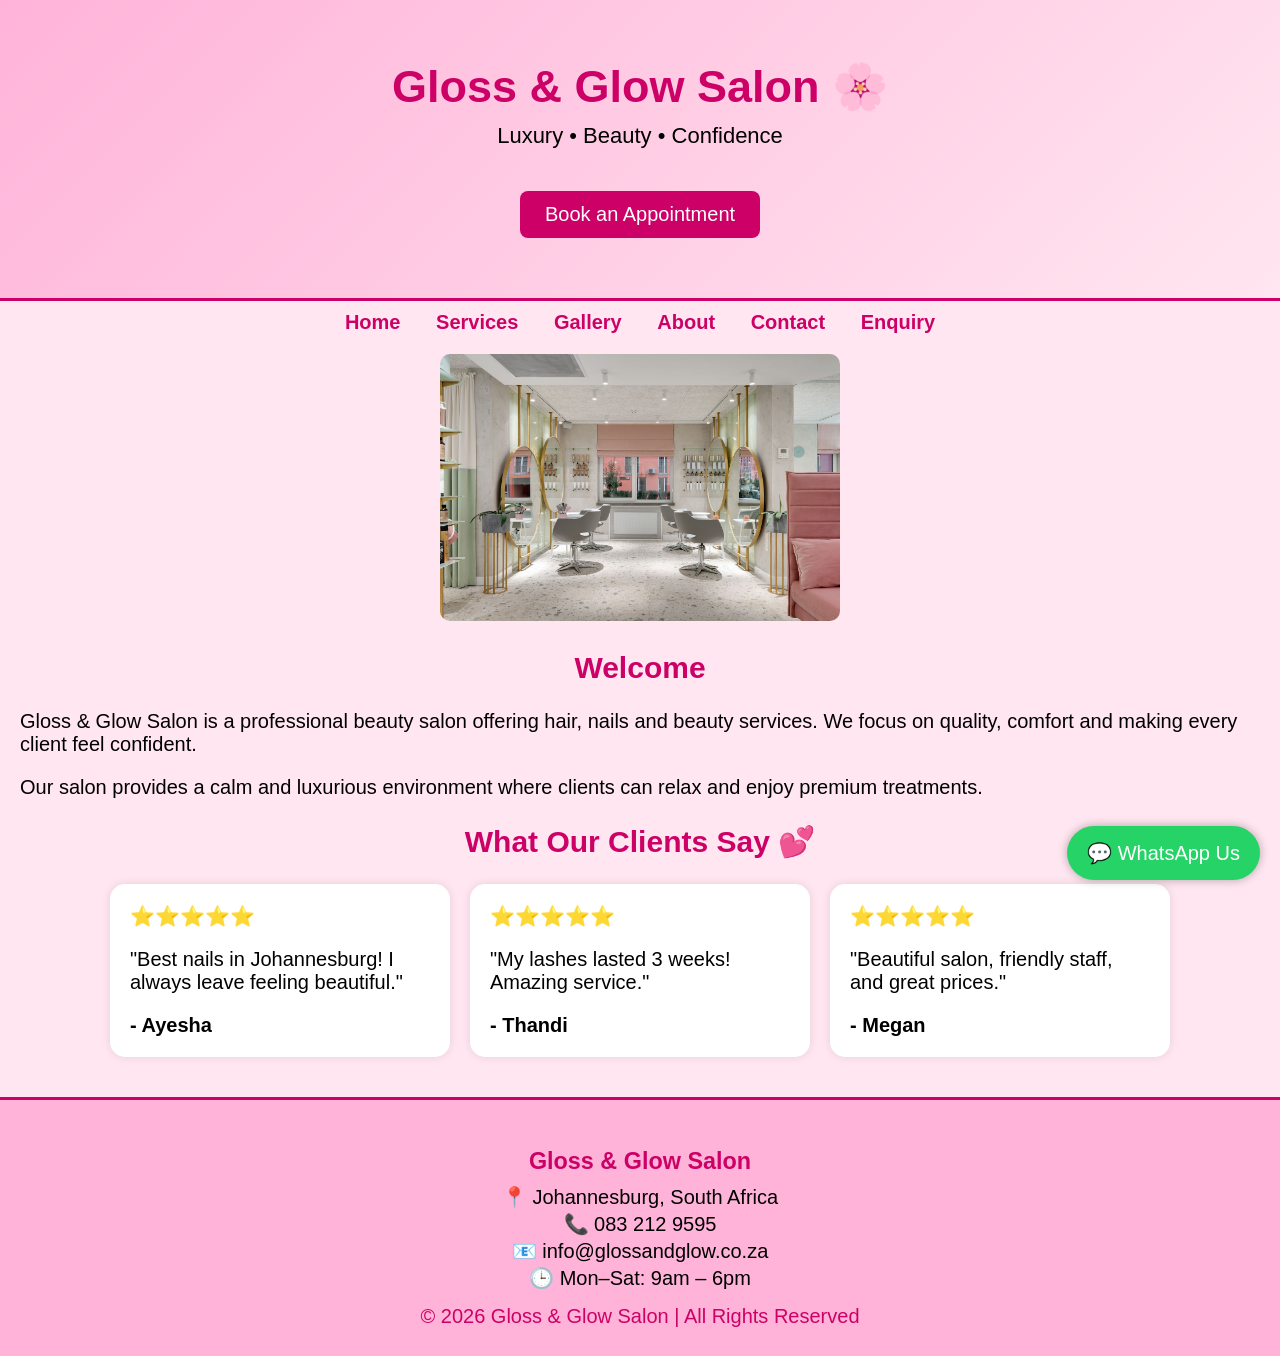
<file: index.html>
<!DOCTYPE html>
<html lang="en">
<head>
    <meta charset="UTF-8">
    <meta name="viewport" content="width=device-width, initial-scale=1.0">
    <title>Gloss & Glow Salon | Beauty & Wellness</title>
    <meta name="description" content="Gloss & Glow Salon offers luxury beauty services including nails, hair, lashes, facials and makeup in Johannesburg.">
    <meta name="author" content="Gloss & Glow Salon">
    <link rel="stylesheet" href="css/style.css">
</head>
<body>

    <div class="hero">
        <h1 class="hero-title">Gloss & Glow Salon 🌸</h1>
        <p class="hero-subtitle">Luxury • Beauty • Confidence</p>
        <a href="enquiry.html" class="hero-btn">Book an Appointment</a>
    </div>

    <div class="navbar">
        <a href="index.html">Home</a>
        <a href="services.html">Services</a>
        <a href="gallery.html">Gallery</a>
        <a href="about.html">About</a>
        <a href="contact.html">Contact</a>
        <a href="enquiry.html">Enquiry</a>
    </div>

    <center>
        <img src="assets/salon.jpg" width="400" style="border-radius:10px; margin-top:20px;">
    </center>

    <center><h2 class="section-title">Welcome</h2></center>
    <p style="padding:0 20px;">
        Gloss & Glow Salon is a professional beauty salon offering hair, nails and beauty services.
        We focus on quality, comfort and making every client feel confident.
    </p>
    <p style="padding:0 20px;">
        Our salon provides a calm and luxurious environment where clients can relax and enjoy premium treatments.
    </p>

    <center><h2 class="section-title">What Our Clients Say 💕</h2></center>
    <div class="testimonials">
        <div class="testimonial-card">
            ⭐⭐⭐⭐⭐
            <p>"Best nails in Johannesburg! I always leave feeling beautiful."</p>
            <b>- Ayesha</b>
        </div>
        <div class="testimonial-card">
            ⭐⭐⭐⭐⭐
            <p>"My lashes lasted 3 weeks! Amazing service."</p>
            <b>- Thandi</b>
        </div>
        <div class="testimonial-card">
            ⭐⭐⭐⭐⭐
            <p>"Beautiful salon, friendly staff, and great prices."</p>
            <b>- Megan</b>
        </div>
    </div>

    <footer>
        <h3>Gloss & Glow Salon</h3>
        <p>📍 Johannesburg, South Africa</p>
        <p>📞 083 212 9595</p>
        <p>📧 info@glossandglow.co.za</p>
        <p>🕒 Mon–Sat: 9am – 6pm</p>
        <p style="color:#cc0066; margin-top:15px;">© 2026 Gloss & Glow Salon | All Rights Reserved</p>
    </footer>

    <a href="https://wa.me/27832129595" target="_blank" style="
        position:fixed; bottom:20px; right:20px;
        background:#25D366; color:white;
        padding:15px 20px; border-radius:50px;
        font-size:20px; text-decoration:none;
        box-shadow:0 0 10px rgba(0,0,0,0.3);">
        💬 WhatsApp Us
    </a>

</body>
</html>
</file>
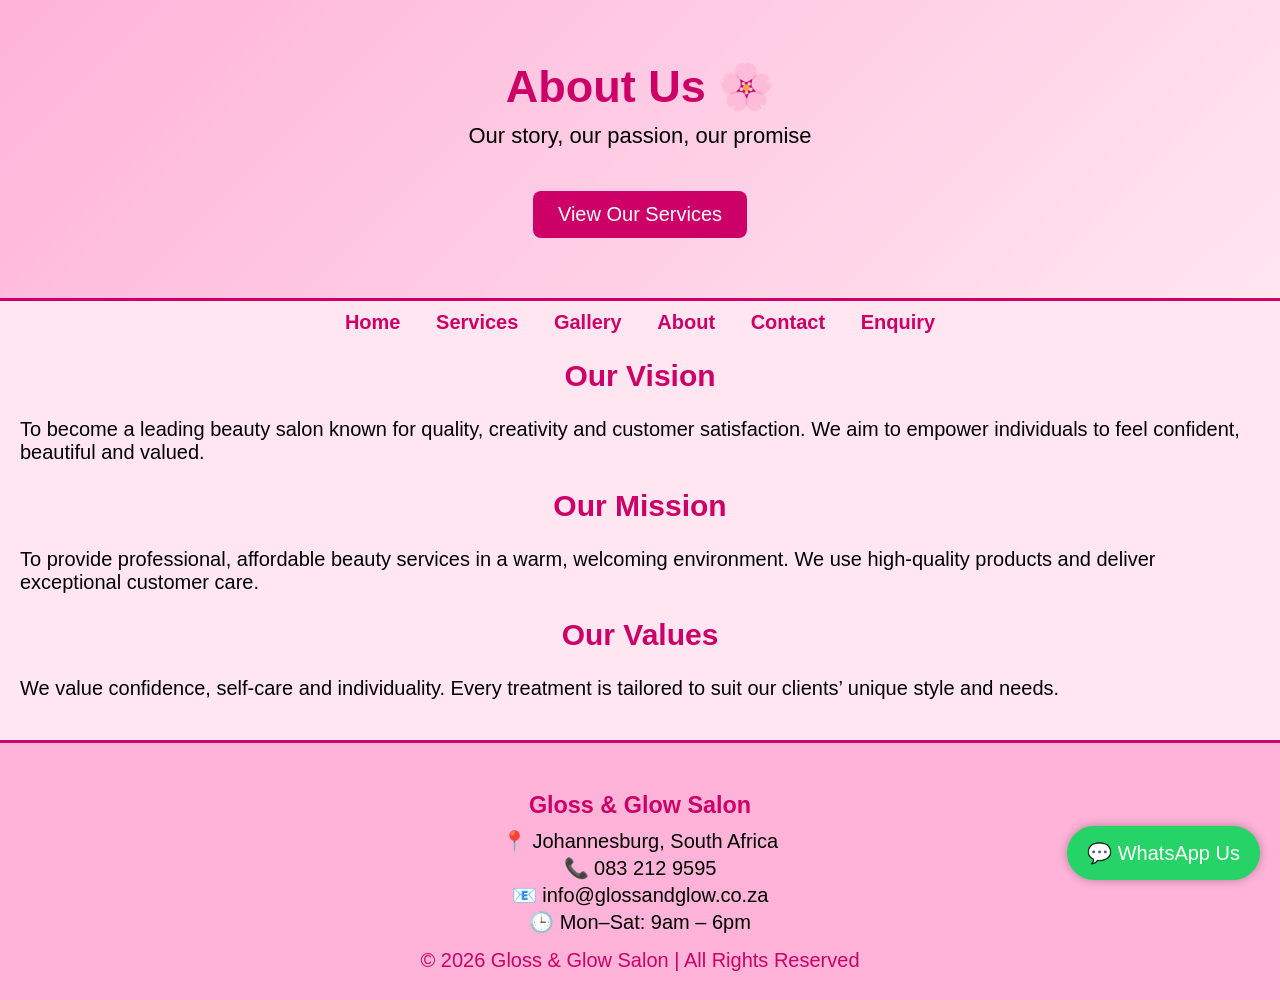
<file: about.html>
<!DOCTYPE html>
<html lang="en">
<head>
    <meta charset="UTF-8">
    <meta name="viewport" content="width=device-width, initial-scale=1.0">
    <title>About Us - Gloss & Glow Salon</title>
    <meta name="description" content="Learn more about Gloss & Glow Salon and our mission, values and team.">
    <meta name="author" content="Gloss & Glow Salon">
    <link rel="stylesheet" href="css/style.css">
</head>

<body>

    <div class="hero">
        <h1 class="hero-title">About Us 🌸</h1>
        <p class="hero-subtitle">Our story, our passion, our promise</p>
        <a href="services.html" class="hero-btn">View Our Services</a>
    </div>

    <div class="navbar">
        <a href="index.html">Home</a>
        <a href="services.html">Services</a>
        <a href="gallery.html">Gallery</a>
        <a href="about.html">About</a>
        <a href="contact.html">Contact</a>
        <a href="enquiry.html">Enquiry</a>
    </div>

    <center><h2 class="section-title">Our Vision</h2></center>
    <p style="padding:0 20px;">
        To become a leading beauty salon known for quality, creativity and customer satisfaction.
        We aim to empower individuals to feel confident, beautiful and valued.
    </p>

    <center><h2 class="section-title">Our Mission</h2></center>
    <p style="padding:0 20px;">
        To provide professional, affordable beauty services in a warm, welcoming environment.
        We use high-quality products and deliver exceptional customer care.
    </p>

    <center><h2 class="section-title">Our Values</h2></center>
    <p style="padding:0 20px;">
        We value confidence, self-care and individuality. Every treatment is tailored to suit our clients’ unique style and needs.
    </p>

    <footer>
        <h3>Gloss & Glow Salon</h3>
        <p>📍 Johannesburg, South Africa</p>
        <p>📞 083 212 9595</p>
        <p>📧 info@glossandglow.co.za</p>
        <p>🕒 Mon–Sat: 9am – 6pm</p>
        <p style="color:#cc0066; margin-top:15px;">© 2026 Gloss & Glow Salon | All Rights Reserved</p>
    </footer>

    <a href="https://wa.me/27832129595" target="_blank" style="
        position:fixed; bottom:20px; right:20px;
        background:#25D366; color:white;
        padding:15px 20px; border-radius:50px;
        font-size:20px; text-decoration:none;
        box-shadow:0 0 10px rgba(0,0,0,0.3);">
        💬 WhatsApp Us
    </a>

</body>
</html>
</file>
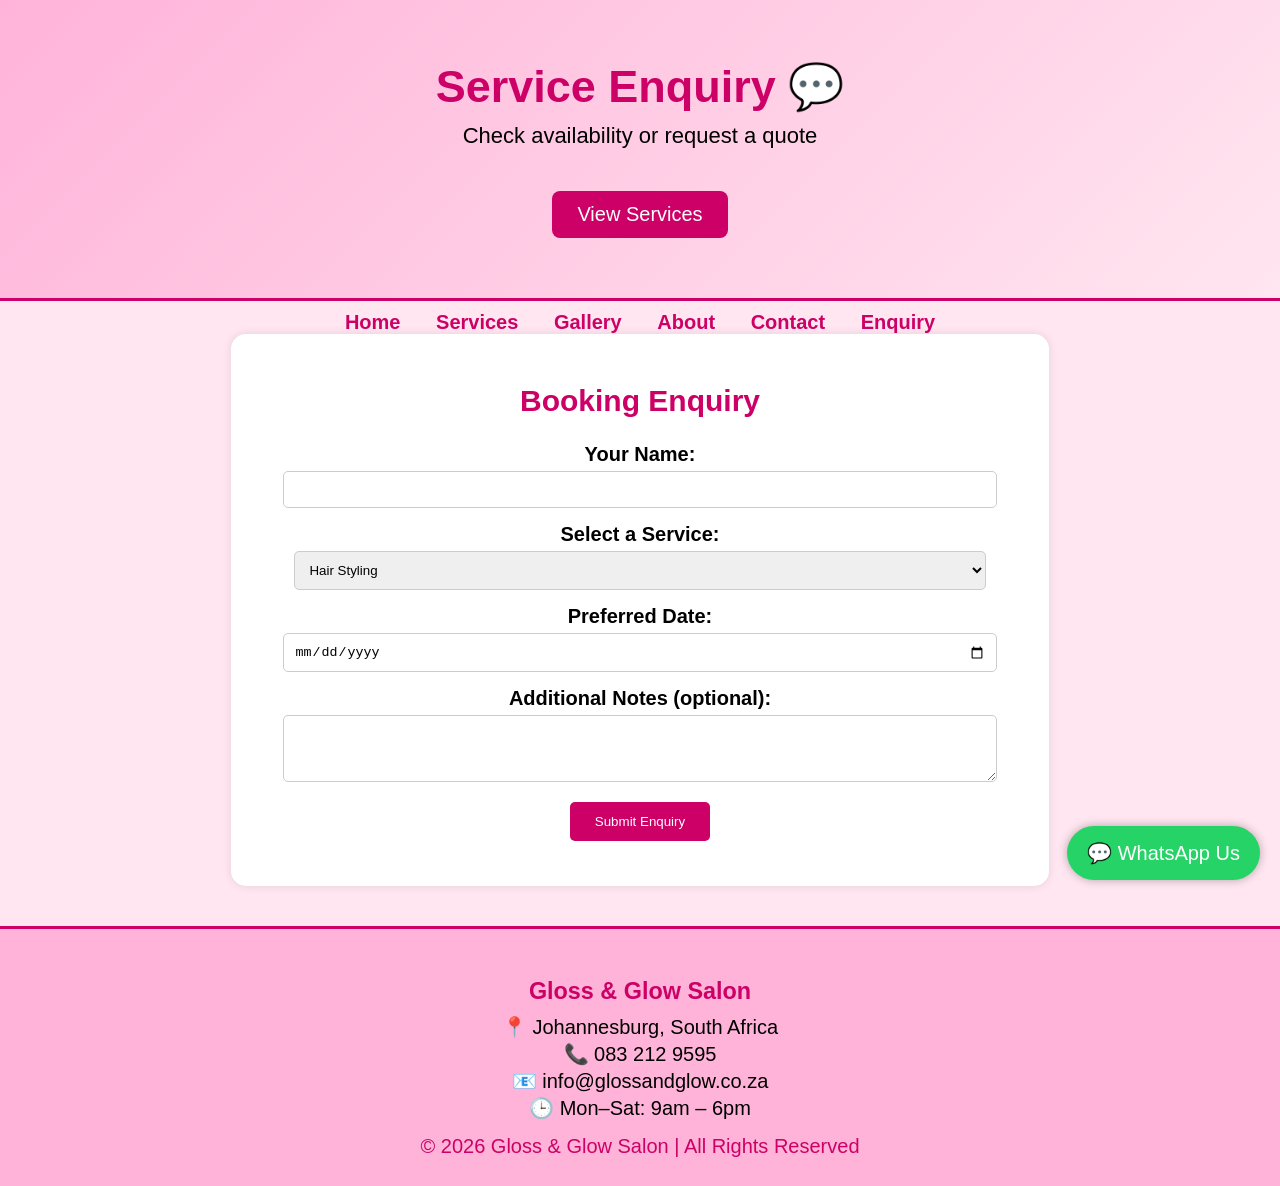
<file: enquiry.html>
<!DOCTYPE html>
<html lang="en">
<head>
    <meta charset="UTF-8">
    <meta name="viewport" content="width=device-width, initial-scale=1.0">
    <title>Enquiry - Gloss & Glow Salon</title>
    <meta name="description" content="Send an enquiry to Gloss & Glow Salon for beauty services and availability.">
    <meta name="author" content="Gloss & Glow Salon">
    <link rel="stylesheet" href="css/style.css">
</head>
<body>

    <div class="hero">
        <h1 class="hero-title">Service Enquiry 💬</h1>
        <p class="hero-subtitle">Check availability or request a quote</p>
        <a href="services.html" class="hero-btn">View Services</a>
    </div>

    <div class="navbar">
        <a href="index.html">Home</a>
        <a href="services.html">Services</a>
        <a href="gallery.html">Gallery</a>
        <a href="about.html">About</a>
        <a href="contact.html">Contact</a>
        <a href="enquiry.html">Enquiry</a>
    </div>

    <center>
        <div class="form-card">
            <h2 class="section-title">Booking Enquiry</h2>

            <form id="enquiryForm">
                <label for="name"><b>Your Name:</b></label><br>
                <input type="text" id="name" required><br>

                <label for="service"><b>Select a Service:</b></label><br>
                <select id="service">
                    <option value="Hair">Hair Styling</option>
                    <option value="Nails">Nail Treatments</option>
                    <option value="Lashes">Eyelash Extensions</option>
                    <option value="Makeup">Makeup Services</option>
                    <option value="Facial">Facial Treatments</option>
                </select><br>

                <label for="date"><b>Preferred Date:</b></label><br>
                <input type="date" id="date" required><br>

                <label for="notes"><b>Additional Notes (optional):</b></label><br>
                <textarea id="notes" rows="3"></textarea><br>

                <button type="submit">Submit Enquiry</button>
            </form>

            <p id="response" style="color:#cc0066; margin-top:15px;"></p>
        </div>
    </center>

    <footer>
        <h3>Gloss & Glow Salon</h3>
        <p>📍 Johannesburg, South Africa</p>
        <p>📞 083 212 9595</p>
        <p>📧 info@glossandglow.co.za</p>
        <p>🕒 Mon–Sat: 9am – 6pm</p>
        <p style="color:#cc0066; margin-top:15px;">© 2026 Gloss & Glow Salon | All Rights Reserved</p>
    </footer>

    <a href="https://wa.me/27832129595" target="_blank" style="
        position:fixed; bottom:20px; right:20px;
        background:#25D366; color:white;
        padding:15px 20px; border-radius:50px;
        font-size:20px; text-decoration:none;
        box-shadow:0 0 10px rgba(0,0,0,0.3);">
        💬 WhatsApp Us
    </a>

    <script src="js/script.js"></script>
</body>
</html>
</file>
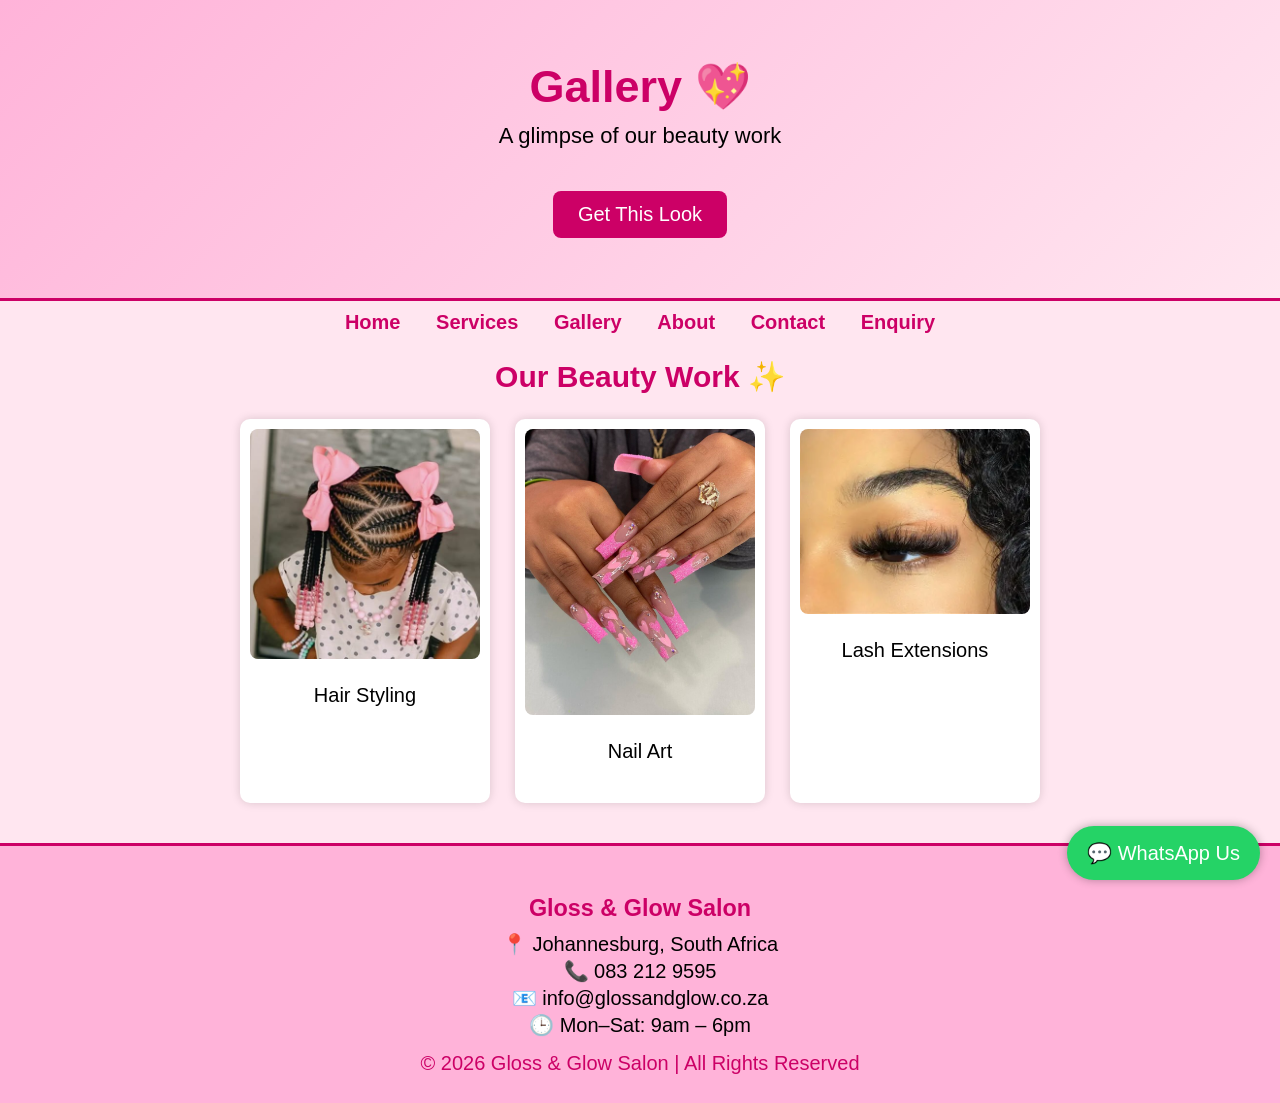
<file: gallery.html>
<!DOCTYPE html>
<html lang="en">
<head>
    <meta charset="UTF-8">
    <meta name="viewport" content="width=device-width, initial-scale=1.0">
    <title>Gallery - Gloss & Glow Salon</title>
    <meta name="description" content="View our beauty gallery showcasing nails, hair, lashes and facials.">
    <meta name="author" content="Gloss & Glow Salon">
    <link rel="stylesheet" href="css/style.css">
</head>
<body>

    <div class="hero">
        <h1 class="hero-title">Gallery 💖</h1>
        <p class="hero-subtitle">A glimpse of our beauty work</p>
        <a href="enquiry.html" class="hero-btn">Get This Look</a>
    </div>

    <div class="navbar">
        <a href="index.html">Home</a>
        <a href="services.html">Services</a>
        <a href="gallery.html">Gallery</a>
        <a href="about.html">About</a>
        <a href="contact.html">Contact</a>
        <a href="enquiry.html">Enquiry</a>
    </div>

    <center><h2 class="section-title">Our Beauty Work ✨</h2></center>

    <div class="gallery-wrapper">
        <div class="polaroid">
            <img src="assets/hair.jpg" alt="Hair Styling">
            <p>Hair Styling</p>
        </div>
        <div class="polaroid">
            <img src="assets/nails.jpg" alt="Nail Art">
            <p>Nail Art</p>
        </div>
        <div class="polaroid">
            <img src="assets/lashes.jpg" alt="Lash Extensions">
            <p>Lash Extensions</p>
        </div>
    </div>

    <footer>
        <h3>Gloss & Glow Salon</h3>
        <p>📍 Johannesburg, South Africa</p>
        <p>📞 083 212 9595</p>
        <p>📧 info@glossandglow.co.za</p>
        <p>🕒 Mon–Sat: 9am – 6pm</p>
        <p style="color:#cc0066; margin-top:15px;">© 2026 Gloss & Glow Salon | All Rights Reserved</p>
    </footer>

    <a href="https://wa.me/27832129595" target="_blank" style="
        position:fixed; bottom:20px; right:20px;
        background:#25D366; color:white;
        padding:15px 20px; border-radius:50px;
        font-size:20px; text-decoration:none;
        box-shadow:0 0 10px rgba(0,0,0,0.3);">
        💬 WhatsApp Us
    </a>

</body>
</html>
</file>
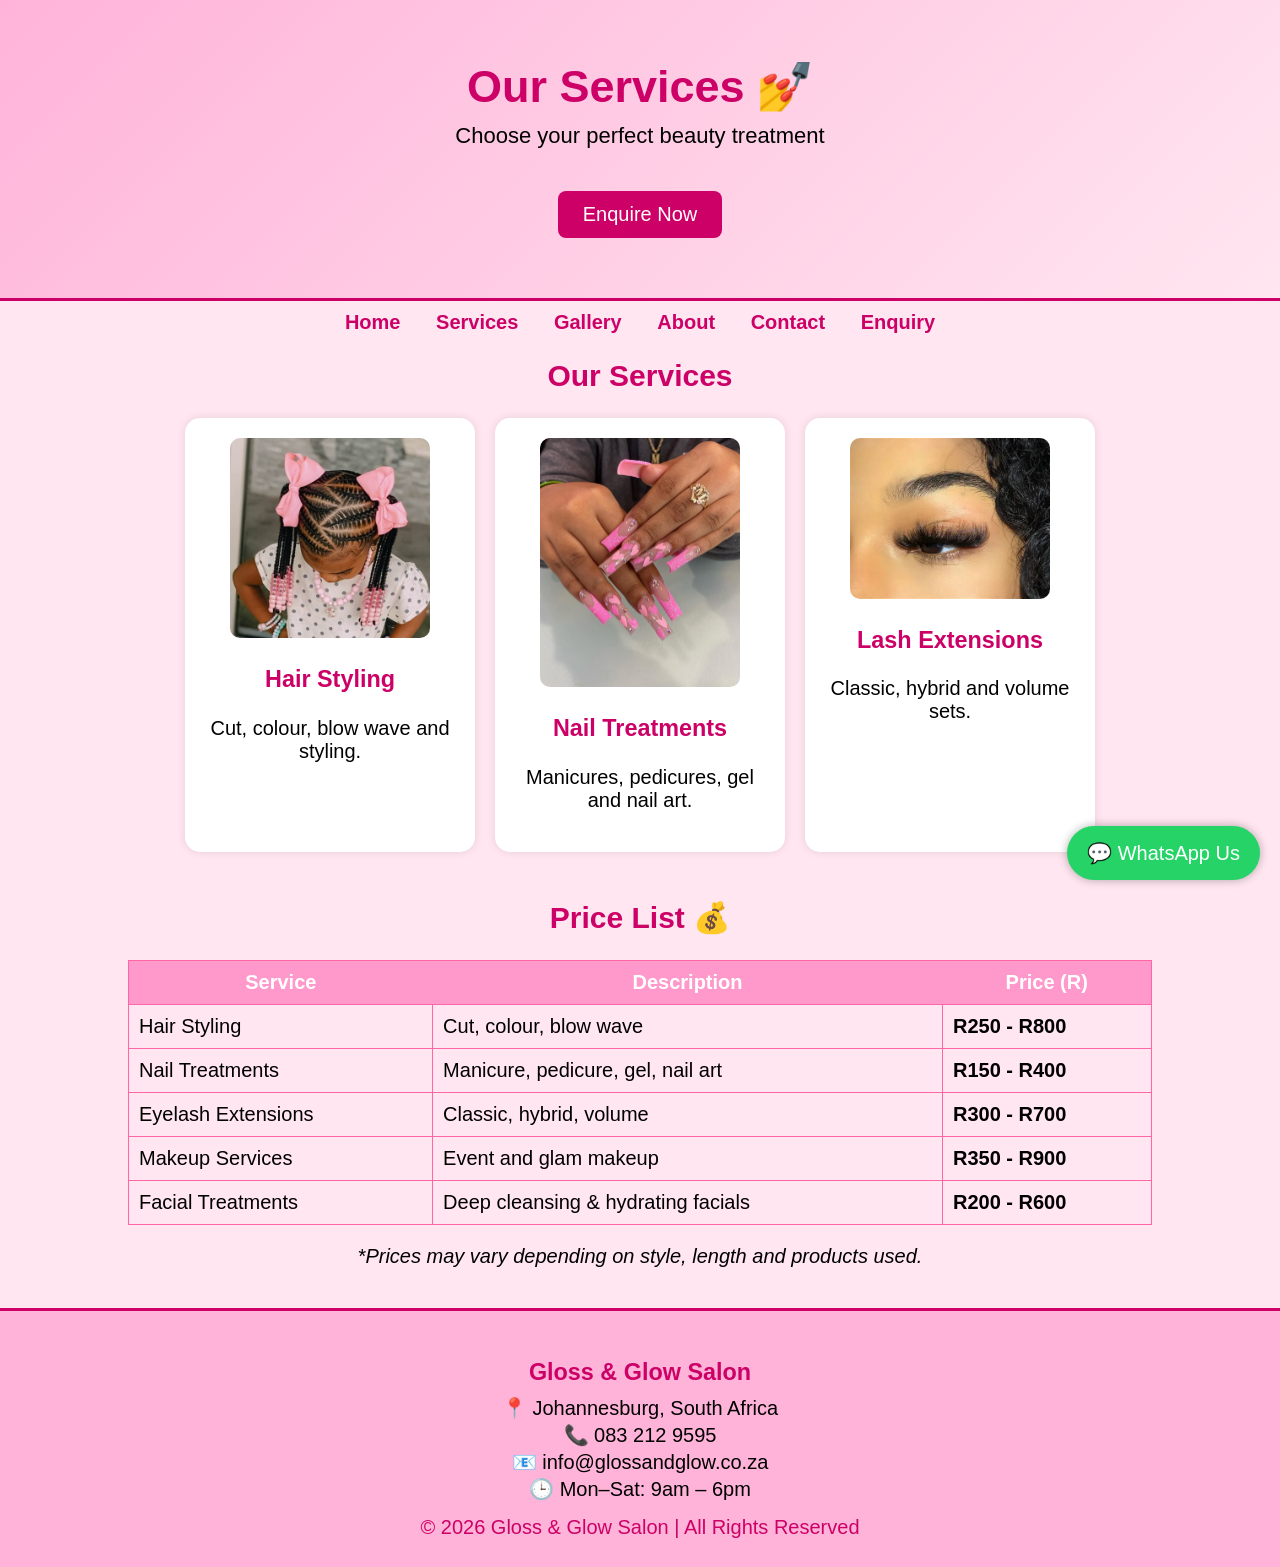
<file: services.html>
<!DOCTYPE html>
<html lang="en">
<head>
    <meta charset="UTF-8">
    <meta name="viewport" content="width=device-width, initial-scale=1.0">
    <title>Services - Gloss & Glow Salon</title>
    <meta name="description" content="Explore our beauty services including hair, nails, facials, lashes and makeup.">
    <meta name="author" content="Gloss & Glow Salon">
    <link rel="stylesheet" href="css/style.css">
</head>
<body>

    <div class="hero">
        <h1 class="hero-title">Our Services 💅</h1>
        <p class="hero-subtitle">Choose your perfect beauty treatment</p>
        <a href="enquiry.html" class="hero-btn">Enquire Now</a>
    </div>

    <div class="navbar">
        <a href="index.html">Home</a>
        <a href="services.html">Services</a>
        <a href="gallery.html">Gallery</a>
        <a href="about.html">About</a>
        <a href="contact.html">Contact</a>
        <a href="enquiry.html">Enquiry</a>
    </div>

    <center><h2 class="section-title">Our Services</h2></center>
    <div class="services-grid">
        <div class="service-card">
            <img src="assets/hair.jpg" alt="Hair Styling">
            <h3 style="color:#cc0066;">Hair Styling</h3>
            <p>Cut, colour, blow wave and styling.</p>
        </div>
        <div class="service-card">
            <img src="assets/nails.jpg" alt="Nail Treatments">
            <h3 style="color:#cc0066;">Nail Treatments</h3>
            <p>Manicures, pedicures, gel and nail art.</p>
        </div>
        <div class="service-card">
            <img src="assets/lashes.jpg" alt="Lash Extensions">
            <h3 style="color:#cc0066;">Lash Extensions</h3>
            <p>Classic, hybrid and volume sets.</p>
        </div>
    </div>

    <br>
    <center><h2 class="section-title">Price List 💰</h2></center>
    <center>
        <table class="price-table">
            <tr>
                <th>Service</th>
                <th>Description</th>
                <th>Price (R)</th>
            </tr>
            <tr class="price-row-alt">
                <td>Hair Styling</td>
                <td>Cut, colour, blow wave</td>
                <td><b>R250 - R800</b></td>
            </tr>
            <tr>
                <td>Nail Treatments</td>
                <td>Manicure, pedicure, gel, nail art</td>
                <td><b>R150 - R400</b></td>
            </tr>
            <tr class="price-row-alt">
                <td>Eyelash Extensions</td>
                <td>Classic, hybrid, volume</td>
                <td><b>R300 - R700</b></td>
            </tr>
            <tr>
                <td>Makeup Services</td>
                <td>Event and glam makeup</td>
                <td><b>R350 - R900</b></td>
            </tr>
            <tr class="price-row-alt">
                <td>Facial Treatments</td>
                <td>Deep cleansing & hydrating facials</td>
                <td><b>R200 - R600</b></td>
            </tr>
        </table>
        <p><i>*Prices may vary depending on style, length and products used.</i></p>
    </center>

    <footer>
        <h3>Gloss & Glow Salon</h3>
        <p>📍 Johannesburg, South Africa</p>
        <p>📞 083 212 9595</p>
        <p>📧 info@glossandglow.co.za</p>
        <p>🕒 Mon–Sat: 9am – 6pm</p>
        <p style="color:#cc0066; margin-top:15px;">© 2026 Gloss & Glow Salon | All Rights Reserved</p>
    </footer>

    <a href="https://wa.me/27832129595" target="_blank" style="
        position:fixed; bottom:20px; right:20px;
        background:#25D366; color:white;
        padding:15px 20px; border-radius:50px;
        font-size:20px; text-decoration:none;
        box-shadow:0 0 10px rgba(0,0,0,0.3);">
        💬 WhatsApp Us
    </a>

</body>
</html>
</file>
<file: css/style.css>
body {
    background-color: #ffe6f0;
    font-family: Arial, sans-serif;
    font-size: 20px;
    margin: 0;
}

/* HERO */
.hero {
    background: linear-gradient(135deg, #ffb3d9, #ffe6f0);
    padding: 60px 20px;
    text-align: center;
    border-bottom: 3px solid #cc0066;
}
.hero-title {
    color: #cc0066;
    font-size: 45px;
    margin: 0;
}
.hero-subtitle {
    font-size: 22px;
    margin-top: 10px;
}
.hero-btn {
    display: inline-block;
    margin-top: 20px;
    padding: 12px 25px;
    background: #cc0066;
    color: white;
    border-radius: 8px;
    text-decoration: none;
    font-size: 20px;
}

/* NAV */
.navbar {
    margin-top: 10px;
    text-align: center;
}
.navbar a {
    margin: 0 15px;
    text-decoration: none;
    color: #cc0066;
    font-weight: bold;
}
.navbar a:hover {
    text-decoration: underline;
}

/* TITLES */
.section-title {
    color: #cc0066;
}

/* FOOTER */
footer {
    background: #ffb3d9;
    padding: 25px;
    margin-top: 40px;
    text-align: center;
    border-top: 3px solid #cc0066;
}
footer h3 {
    color: #cc0066;
    margin-bottom: 10px;
}
footer p {
    margin: 3px 0;
}

/* SERVICES CARDS */
.services-grid {
    display: flex;
    justify-content: center;
    flex-wrap: wrap;
    gap: 20px;
    margin-top: 20px;
    padding: 0 20px;
}
.service-card {
    background: white;
    padding: 20px;
    width: 250px;
    border-radius: 15px;
    text-align: center;
    box-shadow: 0 0 10px rgba(0,0,0,0.1);
}
.service-card img {
    border-radius: 10px;
    width: 200px;
}

/* PRICE TABLE */
.price-table {
    border-collapse: collapse;
    width: 80%;
    border: 1px solid #ff66a3;
}
.price-table th {
    background-color: #ff99cc;
    color: white;
    padding: 10px;
}
.price-table td {
    border: 1px solid #ff66a3;
    padding: 10px;
}
.price-row-alt {
    background-color: #ffe6f0;
}

/* GALLERY POLAROID */
.gallery-wrapper {
    display: flex;
    justify-content: center;
    flex-wrap: wrap;
    gap: 25px;
    padding: 0 20px;
}
.polaroid {
    background: white;
    padding: 10px 10px 20px;
    width: 230px;
    border-radius: 10px;
    box-shadow: 0 0 10px rgba(0,0,0,0.15);
    text-align: center;
}
.polaroid img {
    width: 100%;
    border-radius: 8px;
}

/* CONTACT / ENQUIRY CARD */
.form-card {
    background: white;
    padding: 25px;
    width: 60%;
    border-radius: 15px;
    box-shadow: 0 0 10px rgba(0,0,0,0.1);
}
.form-card input,
.form-card select,
.form-card textarea {
    width: 90%;
    padding: 10px;
    margin-top: 5px;
    margin-bottom: 15px;
    border-radius: 5px;
    border: 1px solid #ccc;
}
.form-card button {
    padding: 12px 25px;
    background: #cc0066;
    color: white;
    border: none;
    border-radius: 5px;
    cursor: pointer;
}

/* TESTIMONIALS */
.testimonials {
    display: flex;
    justify-content: center;
    flex-wrap: wrap;
    gap: 20px;
    margin-top: 20px;
    padding: 0 20px;
}
.testimonial-card {
    background: white;
    padding: 20px;
    width: 300px;
    border-radius: 15px;
    box-shadow: 0 0 10px rgba(0,0,0,0.1);
}

/* MOBILE */
@media (max-width: 600px) {
    body {
        font-size: 18px;
    }
    img {
        width: 90% !important;
    }
    .form-card {
        width: 90%;
    }
}
</file>
